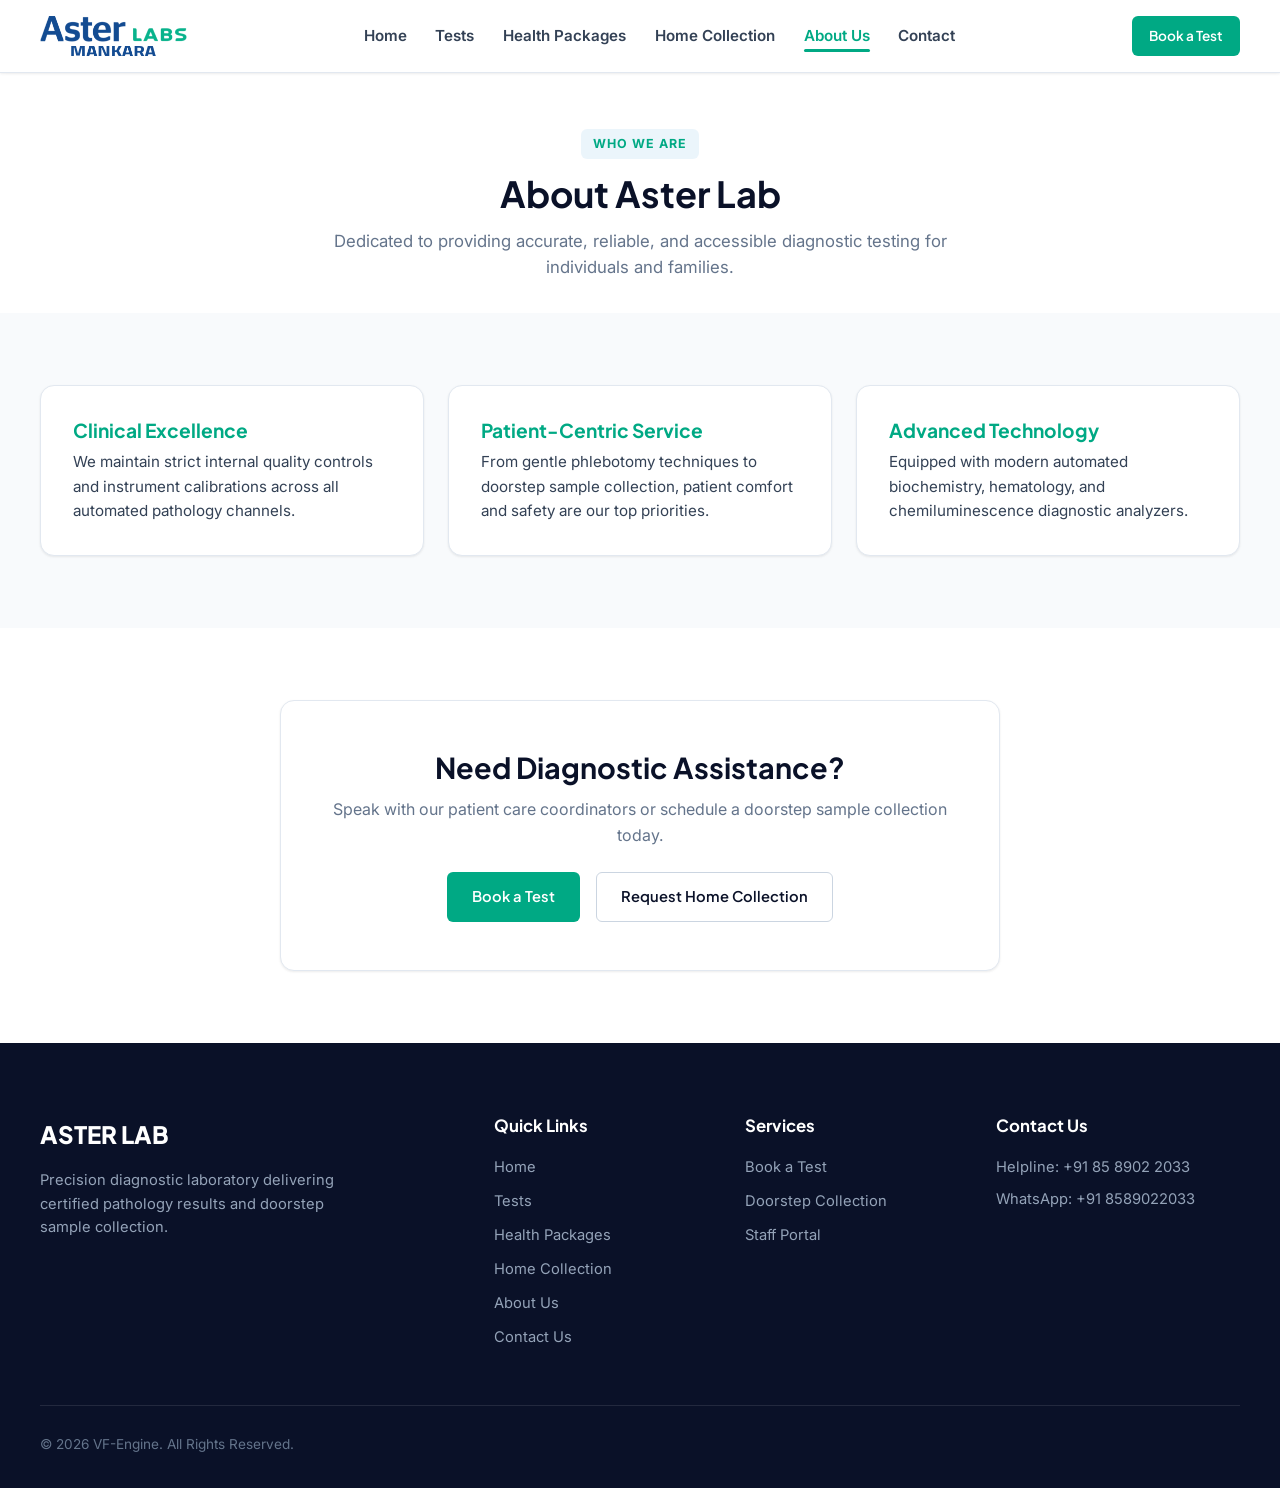
<file: about.html>
<!DOCTYPE html>
<html lang="en">
<head>
    <meta charset="UTF-8">
    <meta name="viewport" content="width=device-width, initial-scale=1.0">
    <title>Aster Lab Mankara</title>
    <meta name="description" content="Discover Aster Lab: clinical diagnostic quality standards, CAP and NABL aligned laboratory controls, and pathology expertise.">
    <link rel="apple-touch-icon" sizes="180x180" href="./favicon_io/apple-touch-icon.png">
    <link rel="icon" type="image/png" sizes="32x32" href="./favicon_io/favicon-32x32.png">
    <link rel="icon" type="image/png" sizes="16x16" href="./favicon_io/favicon-16x16.png">
    <!-- Stylesheets -->
    <link rel="stylesheet" href="./css/main.css">
    <link rel="stylesheet" href="./css/animations.css">
    <link rel="stylesheet" href="./css/responsive.css">
</head>
<body>

  <!-- Minimal Preloader -->
  <div id="page-preloader">
    <div class="preloader-brand">ASTER LAB MANKARA</div>
    <div class="preloader-spinner"></div>
  </div>

   <!-- Main Navigation Header -->
  <header class="site-header">
    <div class="container">
      <nav class="navbar" aria-label="Main Navigation">
        <a href="./index.html" class="brand">
           <img alt="navLogo" loading="lazy" width="147" height="40" decoding="async" data-nimg="1" sizes="100%" src="./favicon_io/AsterlabMainLogoHead.png" style="color: transparent;">
        </a>

        <ul class="nav-menu">
          <li><a href="./index.html" class="nav-link">Home</a></li>
          <li><a href="./tests.html" class="nav-link">Tests</a></li>
          <li><a href="./offers.html" class="nav-link">Health Packages</a></li>
          <li><a href="./home-collection.html" class="nav-link">Home Collection</a></li>
          <li><a href="./about.html" class="nav-link active">About Us</a></li>
          <li><a href="./contact.html" class="nav-link">Contact</a></li>
        </ul>

        <div class="nav-actions">
          <a href="./appointment.html" class="btn btn-primary btn-sm">Book a Test</a>
          <button class="menu-toggle" aria-label="Toggle navigation menu">
            <span></span>
            <span></span>
            <span></span>
          </button>
        </div>
      </nav>
    </div>
  </header>

  <!-- Page Header -->
  <section class="section" style="padding-top: 3.5rem; padding-bottom: 2rem; text-align: center; background: #FFFFFF;">
    <div class="container">
      <span class="section-tag">WHO WE ARE</span>
      <h1 class="section-title">About Aster Lab</h1>
      <p class="section-subtitle" style="max-width: 620px; margin: 0 auto;">
        Dedicated to providing accurate, reliable, and accessible diagnostic testing for individuals and families.
      </p>
    </div>
  </section>

  <!-- Mission & Quality Cards -->
  <section class="section" style="background-color: var(--bg-secondary);">
    <div class="container">
      <div style="display: grid; grid-template-columns: repeat(auto-fit, minmax(300px, 1fr)); gap: 1.5rem;">
        
        <div class="clean-card" style="padding: 2rem;">
          <h3 style="font-size: 1.2rem; color: var(--primary-blue); margin-bottom: 0.5rem;">Clinical Excellence</h3>
          <p style="font-size: 0.95rem; color: var(--text-secondary); line-height: 1.6;">
            We maintain strict internal quality controls and instrument calibrations across all automated pathology channels.
          </p>
        </div>

        <div class="clean-card" style="padding: 2rem;">
          <h3 style="font-size: 1.2rem; color: var(--primary-blue); margin-bottom: 0.5rem;">Patient-Centric Service</h3>
          <p style="font-size: 0.95rem; color: var(--text-secondary); line-height: 1.6;">
            From gentle phlebotomy techniques to doorstep sample collection, patient comfort and safety are our top priorities.
          </p>
        </div>

        <div class="clean-card" style="padding: 2rem;">
          <h3 style="font-size: 1.2rem; color: var(--primary-blue); margin-bottom: 0.5rem;">Advanced Technology</h3>
          <p style="font-size: 0.95rem; color: var(--text-secondary); line-height: 1.6;">
            Equipped with modern automated biochemistry, hematology, and chemiluminescence diagnostic analyzers.
          </p>
        </div>

      </div>
    </div>
  </section>

  <!-- CTA -->
  <section class="section" style="background: #FFFFFF; text-align: center;">
    <div class="container">
      <div class="clean-card" style="padding: 3rem 2rem; max-width: 720px; margin: 0 auto;">
        <h2 style="font-size: 1.8rem; margin-bottom: 0.75rem;">Need Diagnostic Assistance?</h2>
        <p style="color: var(--text-muted); font-size: 1rem; margin-bottom: 1.5rem;">
          Speak with our patient care coordinators or schedule a doorstep sample collection today.
        </p>
        <div style="display: flex; justify-content: center; gap: 1rem; flex-wrap: wrap;">
          <a href="./appointment.html" class="btn btn-primary">Book a Test</a>
          <a href="./home-collection.html" class="btn btn-secondary">Request Home Collection</a>
        </div>
      </div>
    </div>
  </section>

  <!-- Footer -->
  <footer class="site-footer">
    <div class="container">
      <div class="footer-grid">
        <div>
          <div class="footer-brand-title">ASTER LAB</div>
          <p class="footer-desc">
            Precision diagnostic laboratory delivering certified pathology results and doorstep sample collection.
          </p>
        </div>
        <div>
          <h4 class="footer-col-title">Quick Links</h4>
          <ul class="footer-links">
            <li><a href="./index.html">Home</a></li>
            <li><a href="./tests.html">Tests</a></li>
            <li><a href="./offers.html">Health Packages</a></li>
            <li><a href="./home-collection.html">Home Collection</a></li>
            <li><a href="./about.html">About Us</a></li>
            <li><a href="./contact.html">Contact Us</a></li>
          </ul>
        </div>
        <div>
          <h4 class="footer-col-title">Services</h4>
          <ul class="footer-links">
            <li><a href="./appointment.html">Book a Test</a></li>
            <li><a href="./home-collection.html">Doorstep Collection</a></li>
            <li><a href="./admin/index.html">Staff Portal</a></li>
          </ul>
        </div>
        <div>
          <h4 class="footer-col-title">Contact Us</h4>
          <p style="color: #94A3B8; margin-bottom: 0.5rem;">Helpline: +91 85 8902 2033</p>
          <p style="color: #94A3B8; margin-bottom: 0.5rem;">WhatsApp: +91 8589022033</p>
        </div>
      </div>

      <div class="footer-bottom">
          <div>&copy; <span id="current-year"></span> VF-Engine. All Rights Reserved.</div>      
      </div>
    </div>
  </footer>

  <!-- Scripts -->
  <script src="./js/animations.js"></script>
  <script src="./js/main.js"></script>
  <script>document.getElementById("current-year").textContent = new Date().getFullYear();</script>
</body>
</html>
</file>
<file: css/main.css>
/* ==========================================================================
   ASTER LAB - CLEAN HEALTHCARE DESIGN SYSTEM
   Professional Medical Diagnostic Laboratory
   Inspired by Established Healthcare Diagnostic Standards
   ========================================================================== */

@import url('https://fonts.googleapis.com/css2?family=Plus+Jakarta+Sans:wght@400;500;600;700;800&family=Inter:wght@400;500;600;700&display=swap');

:root {
    /* Color Palette: Pristine Medical White, Slate Navy & Healthcare Blue/Teal */
    --bg-primary: #FFFFFF;
    --bg-secondary: #F8FAFC;
    --bg-tertiary: #F1F5F9;
    --bg-card: #FFFFFF;
    --bg-topbar: #0A1128;
    --text-primary: #0A1128;
    --text-secondary: #334155;
    --text-muted: #64748B;
    --text-light: #94A3B8;
    /*--primary-blue: #0284C7;*/
    --primary-blue: #00a984;
    --primary-blue-hover: #0369A1;
    --primary-teal: #0D9488;
    --accent-teal: #00A8B5;
    --price-red: #DC2626;
    --status-pending: #D97706;
    --status-confirmed: #0284C7;
    --status-completed: #059669;
    --status-cancelled: #DC2626;
    --border-subtle: #E2E8F0;
    --border-medium: #CBD5E1;
    --border-focus: #0284C7;
    --shadow-sm: 0 1px 3px rgba(0, 0, 0, 0.05), 0 1px 2px rgba(0, 0, 0, 0.03);
    --shadow-md: 0 4px 12px rgba(10, 17, 40, 0.06);
    --shadow-lg: 0 10px 25px -5px rgba(10, 17, 40, 0.08);
    --font-main: 'Plus Jakarta Sans', 'Inter', -apple-system, BlinkMacSystemFont, sans-serif;
    --font-body: 'Inter', var(--font-main);
    --radius-sm: 6px;
    --radius-md: 10px;
    --radius-lg: 14px;
    --radius-full: 9999px;
    --transition-fast: 0.15s ease;
    --transition-normal: 0.25s ease;
}

/* Base Reset */
*, *::before, *::after {
  box-sizing: border-box;
  margin: 0;
  padding: 0;
}

html {
  scroll-behavior: smooth;
  font-size: 16px;
  -webkit-text-size-adjust: 100%;
}

body {
  font-family: var(--font-body);
  background-color: var(--bg-secondary);
  color: var(--text-primary);
  line-height: 1.6;
  overflow-x: hidden;
  min-height: 100vh;
}

/* Containers */
.container {
  width: 100%;
  max-width: 1240px;
  margin-left: auto;
  margin-right: auto;
  padding-left: 1.25rem;
  padding-right: 1.25rem;
}

.section {
  padding: 4.5rem 0;
  position: relative;
}

/* Typography */
h1, h2, h3, h4, h5, h6 {
  font-family: var(--font-main);
  font-weight: 700;
  color: var(--text-primary);
  line-height: 1.25;
}

p {
  color: var(--text-secondary);
  font-weight: 400;
}

a {
  color: inherit;
  text-decoration: none;
  transition: color var(--transition-fast);
}

/* Top Announcement / Helpline Bar */
.top-header-bar {
  background-color: var(--bg-topbar);
  color: #FFFFFF;
  padding: 0.5rem 0;
  font-size: 0.85rem;
  font-weight: 500;
}

.top-header-content {
  display: flex;
  align-items: center;
  justify-content: space-between;
}

.top-helpline-link {
  display: inline-flex;
  align-items: center;
  gap: 0.4rem;
  color: #38BDF8;
  font-weight: 700;
  text-decoration: none;
}

.top-helpline-link:hover {
  color: #FFFFFF;
}

/* Header & Navigation */
.site-header {
  position: sticky;
  top: 0;
  left: 0;
  width: 100%;
  z-index: 1000;
  background: #FFFFFF;
  border-bottom: 1px solid var(--border-subtle);
  box-shadow: var(--shadow-sm);
}

.navbar {
  display: flex;
  align-items: center;
  justify-content: space-between;
  height: 4.5rem;
}

.brand {
  display: flex;
  align-items: center;
  gap: 0.65rem;
  font-family: var(--font-main);
  font-weight: 800;
  font-size: 1.45rem;
  color: var(--text-primary);
  letter-spacing: -0.02em;
}

.brand-logo-icon {
  width: 36px;
  height: 36px;
  background: var(--primary-blue);
  border-radius: var(--radius-sm);
  display: flex;
  align-items: center;
  justify-content: center;
  color: #FFFFFF;
}

.brand-logo-icon svg {
  width: 22px;
  height: 22px;
  fill: currentColor;
}

.nav-menu {
  display: flex;
  align-items: center;
  list-style: none;
  gap: 1.8rem;
}

.nav-link {
  font-weight: 600;
  font-size: 0.95rem;
  color: var(--text-secondary);
  padding: 0.4rem 0;
  transition: color var(--transition-fast);
  position: relative;
}

.nav-link:hover, .nav-link.active {
  color: var(--primary-blue);
}

.nav-link.active::after {
  content: '';
  position: absolute;
  bottom: 0;
  left: 0;
  width: 100%;
  height: 2.5px;
  background-color: var(--primary-blue);
  border-radius: 2px;
}

.nav-actions {
  display: flex;
  align-items: center;
  gap: 1rem;
}

.menu-toggle {
  display: none;
  background: none;
  border: none;
  cursor: pointer;
  padding: 0.4rem;
  width: 40px;
  height: 40px;
}

.menu-toggle span {
  display: block;
  width: 22px;
  height: 2px;
  background-color: var(--text-primary);
  margin: 5px auto;
  border-radius: 2px;
  transition: all var(--transition-fast);
}

/* Buttons */
.btn {
  display: inline-flex;
  align-items: center;
  justify-content: center;
  gap: 0.5rem;
  padding: 0.75rem 1.5rem;
  font-size: 0.92rem;
  font-weight: 600;
  border-radius: var(--radius-sm);
  transition: all var(--transition-fast);
  cursor: pointer;
  border: 1px solid transparent;
  font-family: var(--font-main);
  white-space: nowrap;
}

.btn-primary {
  background-color: var(--primary-blue);
  color: #FFFFFF;
}

.btn-primary:hover {
  background-color: var(--primary-blue-hover);
  color: #FFFFFF;
}

.btn-secondary {
  background-color: #FFFFFF;
  color: var(--text-primary);
  border-color: var(--border-medium);
}

.btn-secondary:hover {
  background-color: var(--bg-tertiary);
  border-color: #94A3B8;
}

.btn-outline {
  background-color: transparent;
  color: var(--primary-blue);
  border-color: var(--primary-blue);
}

.btn-outline:hover {
  background-color: rgba(2, 132, 199, 0.08);
}

.btn-teal {
  background-color: var(--primary-teal);
  color: #FFFFFF;
}

.btn-teal:hover {
  background-color: #0F766E;
  color: #FFFFFF;
}

.btn-sm {
  padding: 0.5rem 1rem;
  font-size: 0.85rem;
}

.btn-lg {
  padding: 0.9rem 2rem;
  font-size: 1rem;
}

/* Clean Section Headers */
.section-header {
  text-align: center;
  max-width: 720px;
  margin: 0 auto 3rem auto;
}

.section-tag {
  display: inline-block;
  font-size: 0.78rem;
  font-weight: 700;
  text-transform: uppercase;
  letter-spacing: 0.08em;
  color: var(--primary-blue);
  background-color: rgba(2, 132, 199, 0.08);
  padding: 0.3rem 0.75rem;
  border-radius: var(--radius-sm);
  margin-bottom: 0.75rem;
}

.section-title {
  font-size: 2.25rem;
  color: var(--text-primary);
  margin-bottom: 0.75rem;
}

.section-subtitle {
  font-size: 1.05rem;
  color: var(--text-muted);
}

/* Clean Cards */
.clean-card {
  background: var(--bg-card);
  border: 1px solid var(--border-subtle);
  border-radius: var(--radius-lg);
  box-shadow: var(--shadow-sm);
  transition: all var(--transition-normal);
}

.clean-card:hover {
  box-shadow: var(--shadow-md);
  border-color: var(--border-medium);
}

/* Package Cards */
.package-card {
  background: #FFFFFF;
  border: 1px solid var(--border-subtle);
  border-radius: var(--radius-lg);
  padding: 1.5rem;
  display: flex;
  flex-direction: column;
  justify-content: space-between;
  box-shadow: var(--shadow-sm);
  transition: all var(--transition-fast);
  position: relative;
}

.package-card:hover {
  border-color: var(--primary-blue);
  box-shadow: var(--shadow-md);
}

.package-badge-new {
  position: absolute;
  top: 1rem;
  right: 1rem;
  background-color: #059669;
  color: #FFFFFF;
  font-size: 0.7rem;
  font-weight: 700;
  padding: 0.2rem 0.55rem;
  border-radius: 4px;
  text-transform: uppercase;
  letter-spacing: 0.05em;
}

.package-title {
  font-size: 1.2rem;
  color: var(--text-primary);
  margin-bottom: 0.4rem;
}

.package-test-count {
  font-size: 0.85rem;
  color: var(--text-muted);
  font-weight: 600;
  margin-bottom: 1rem;
}

.test-parameter-pills {
  display: flex;
  gap: 0.4rem;
  flex-wrap: wrap;
  margin-bottom: 1.25rem;
}

.parameter-pill {
  background-color: #F1F5F9;
  color: var(--text-secondary);
  font-size: 0.74rem;
  font-weight: 600;
  padding: 0.2rem 0.5rem;
  border-radius: 4px;
}

.package-price-row {
  display: flex;
  align-items: baseline;
  gap: 0.6rem;
  margin-bottom: 1.25rem;
}

.price-original {
  font-size: 0.95rem;
  color: var(--text-light);
  text-decoration: line-through;
}

.price-discounted {
  font-family: var(--font-main);
  font-size: 1.6rem;
  font-weight: 700;
  color: var(--price-red);
}

.package-actions {
  display: grid;
  grid-template-columns: 1fr 1fr;
  gap: 0.6rem;
  padding-top: 1rem;
  border-top: 1px solid #F1F5F9;
}

/* Forms */
.form-group {
  margin-bottom: 1.25rem;
}

.form-label {
  display: block;
  font-size: 0.88rem;
  font-weight: 600;
  color: var(--text-primary);
  margin-bottom: 0.4rem;
}

.form-label span.req {
  color: var(--price-red);
}

.form-control {
  width: 100%;
  padding: 0.75rem 1rem;
  font-family: var(--font-body);
  font-size: 0.95rem;
  color: var(--text-primary);
  background-color: #FFFFFF;
  border: 1px solid var(--border-medium);
  border-radius: var(--radius-sm);
  outline: none;
  transition: border-color var(--transition-fast), box-shadow var(--transition-fast);
}

.form-control:focus {
  border-color: var(--border-focus);
  box-shadow: 0 0 0 3px rgba(2, 132, 199, 0.12);
}

select.form-control {
  appearance: none;
  background-image: url("data:image/svg+xml,%3Csvg xmlns='http://www.w3.org/2000/svg' fill='none' viewBox='0 0 24 24' stroke='%2364748B'%3E%3Cpath stroke-linecap='round' stroke-linejoin='round' stroke-width='2' d='M19 9l-7 7-7-7'%3E%3C/path%3E%3C/svg%3E");
  background-repeat: no-repeat;
  background-position: right 0.85rem center;
  background-size: 1.1rem;
  padding-right: 2.2rem;
}

/* Hero Section */
.hero-section {
  background: linear-gradient(180deg, #F8FAFC 0%, #FFFFFF 100%);
  padding: 3.5rem 0 4rem 0;
  border-bottom: 1px solid var(--border-subtle);
}

.hero-grid {
  display: grid;
  grid-template-columns: 1.1fr 0.9fr;
  gap: 3rem;
  align-items: center;
}

.hero-title {
  font-size: 2.75rem;
  font-weight: 800;
  color: var(--text-primary);
  margin-bottom: 1rem;
  line-height: 1.18;
}

.hero-title span.highlight {
  color: var(--primary-blue);
}

.hero-desc {
  font-size: 1.1rem;
  color: var(--text-secondary);
  margin-bottom: 1.75rem;
  line-height: 1.65;
}

.hero-features-list {
  list-style: none;
  margin-bottom: 2rem;
  display: flex;
  flex-direction: column;
  gap: 0.6rem;
}

.hero-features-list li {
  display: flex;
  align-items: center;
  gap: 0.6rem;
  font-size: 0.95rem;
  font-weight: 600;
  color: var(--text-primary);
}

.hero-features-list svg {
  width: 18px;
  height: 18px;
  stroke: var(--primary-teal);
  flex-shrink: 0;
}

/* Integrated Home Collection Card */
.hero-form-card {
  background: #FFFFFF;
  border: 1px solid var(--border-medium);
  border-radius: var(--radius-lg);
  padding: 2rem;
  box-shadow: var(--shadow-lg);
}

.hero-form-title {
  font-size: 1.35rem;
  color: var(--text-primary);
  margin-bottom: 0.35rem;
}

.hero-form-subtitle {
  font-size: 0.88rem;
  color: var(--text-muted);
  margin-bottom: 1.5rem;
}

/* FAQ Accordion */
.faq-accordion {
  display: flex;
  flex-direction: column;
  gap: 1rem;
  max-width: 840px;
  margin: 0 auto;
}

.faq-item {
  background: #FFFFFF;
  border: 1px solid var(--border-subtle);
  border-radius: var(--radius-md);
  overflow: hidden;
}

.faq-question {
  width: 100%;
  padding: 1.2rem 1.5rem;
  background: none;
  border: none;
  text-align: left;
  font-family: var(--font-main);
  font-size: 1.05rem;
  font-weight: 700;
  color: var(--text-primary);
  display: flex;
  align-items: center;
  justify-content: space-between;
  cursor: pointer;
}

.faq-question svg {
  width: 20px;
  height: 20px;
  stroke: var(--text-muted);
  transition: transform var(--transition-fast);
}

.faq-item.active .faq-question svg {
  transform: rotate(180deg);
  stroke: var(--primary-blue);
}

.faq-answer {
  padding: 0 1.5rem 1.25rem 1.5rem;
  font-size: 0.95rem;
  color: var(--text-secondary);
  line-height: 1.6;
  display: none;
}

.faq-item.active .faq-answer {
  display: block;
}

/* Footer */
.site-footer {
  background-color: var(--bg-topbar);
  color: #CBD5E1;
  padding: 4.5rem 0 2rem 0;
  font-size: 0.92rem;
}

.footer-grid {
  display: grid;
  grid-template-columns: 2fr 1fr 1fr 1.2fr;
  gap: 3rem;
  margin-bottom: 3.5rem;
}

.footer-brand-title {
  font-family: var(--font-main);
  font-size: 1.5rem;
  font-weight: 800;
  color: #FFFFFF;
  margin-bottom: 1rem;
}

.footer-desc {
  color: #94A3B8;
  line-height: 1.6;
  margin-bottom: 1.5rem;
  max-width: 320px;
}

.footer-col-title {
  color: #FFFFFF;
  font-size: 1.05rem;
  font-weight: 700;
  margin-bottom: 1.25rem;
}

.footer-links {
  list-style: none;
  display: flex;
  flex-direction: column;
  gap: 0.65rem;
}

.footer-links a {
  color: #94A3B8;
  transition: color var(--transition-fast);
}

.footer-links a:hover {
  color: #38BDF8;
}

.footer-bottom {
  border-top: 1px solid rgba(255, 255, 255, 0.1);
  padding-top: 1.75rem;
  display: flex;
  align-items: center;
  justify-content: space-between;
  color: #64748B;
  font-size: 0.85rem;
  flex-wrap: wrap;
  gap: 1rem;
}

/* Toast Notifications */
#toast-container {
  position: fixed;
  top: 20px;
  right: 20px;
  z-index: 10000;
  display: flex;
  flex-direction: column;
  gap: 10px;
  max-width: 360px;
}

.modal-overlay {
  position: fixed;
  inset: 0;
  background: rgba(10, 17, 40, 0.5);
  display: flex;
  align-items: center;
  justify-content: center;
  z-index: 2000;
  padding: 1.5rem;
  opacity: 0;
  visibility: hidden;
  transition: all var(--transition-normal);
}

.modal-overlay.active {
  opacity: 1;
  visibility: visible;
}

.modal-card {
  background: #FFFFFF;
  border-radius: var(--radius-lg);
  max-width: 500px;
  width: 100%;
  padding: 2.2rem;
  box-shadow: var(--shadow-lg);
  position: relative;
}

.modal-close-btn {
  position: absolute;
  top: 1rem;
  right: 1rem;
  background: #F1F5F9;
  border: none;
  width: 32px;
  height: 32px;
  border-radius: 50%;
  cursor: pointer;
  font-size: 1.2rem;
  color: var(--text-secondary);
}
</file>
<file: css/animations.css>
/* ==========================================================================
   ASTER LAB - CLEAN HEALTHCARE ANIMATIONS & TRANSITIONS
   ========================================================================== */

/* 1. Page Preloader (Perfectly Centered Viewport Overlay) */
#page-preloader {
  position: fixed !important;
  top: 0 !important;
  left: 0 !important;
  right: 0 !important;
  bottom: 0 !important;
  width: 100vw !important;
  height: 100vh !important;
  height: 100dvh !important;
  background: #FFFFFF !important;
  z-index: 999999 !important;
  display: flex !important;
  flex-direction: column !important;
  align-items: center !important;
  justify-content: center !important;
  text-align: center !important;
  margin: 0 !important;
  padding: 1.5rem !important;
  box-sizing: border-box !important;
  transform: none !important;
  transition: opacity 0.35s ease, visibility 0.35s ease;
}

#page-preloader.loaded {
  opacity: 0 !important;
  visibility: hidden !important;
  pointer-events: none !important;
}

.preloader-brand {
  font-family: var(--font-main);
  font-size: 1.75rem;
  font-weight: 800;
  color: var(--text-primary);
  margin-bottom: 0.85rem;
  letter-spacing: -0.02em;
}

.preloader-spinner {
  width: 38px;
  height: 38px;
  border: 3.5px solid #E2E8F0;
  border-top-color: var(--primary-blue);
  border-radius: 50%;
  animation: spinner-rotate 0.75s linear infinite;
  flex-shrink: 0;
}

@keyframes spinner-rotate {
  to { transform: rotate(360deg); }
}

/* 2. Scroll Reveal Animations */
.reveal-fade-up {
  opacity: 0;
  transform: translateY(20px);
  transition: opacity 0.45s ease, transform 0.45s ease;
}

.reveal-active {
  opacity: 1 !important;
  transform: translateY(0) !important;
}

/* Stagger Delays */
.delay-100 { transition-delay: 0.1s !important; }
.delay-200 { transition-delay: 0.2s !important; }
.delay-300 { transition-delay: 0.3s !important; }

/* Animated Checkmark */
.success-checkmark-box {
  width: 56px;
  height: 56px;
  margin: 0 auto 1rem auto;
  border-radius: 50%;
  background: rgba(5, 150, 105, 0.1);
  display: flex;
  align-items: center;
  justify-content: center;
  color: #059669;
  font-size: 1.5rem;
  font-weight: 700;
}

/* Accessibility: Reduced Motion Support */
@media (prefers-reduced-motion: reduce) {
  *, *::before, *::after {
    animation-duration: 0.01ms !important;
    animation-iteration-count: 1 !important;
    transition-duration: 0.01ms !important;
    scroll-behavior: auto !important;
  }

  .reveal-fade-up {
    opacity: 1 !important;
    transform: none !important;
  }
}
</file>
<file: css/responsive.css>
/* ==========================================================================
   ASTER LAB - COMPLETE RESPONSIVE DESIGN & MOBILE LAYOUTS
   ========================================================================== */

/* Touch-Friendly Global Enhancements & iOS Input Fixes */
button, input, select, textarea, a.btn {
  touch-action: manipulation;
  box-sizing: border-box;
}

/* Prevent iOS Auto-Zoom & Ensure Full Width Responsiveness for Form Fields */
.form-control, select.form-control, input.form-control, textarea.form-control {
  width: 100% !important;
  max-width: 100% !important;
  box-sizing: border-box !important;
}

@media (max-width: 768px) {
  .form-control, select.form-control, input.form-control, textarea.form-control {
    font-size: 16px !important; /* Prevents unwanted auto-zoom in iOS Safari */
    padding: 0.7rem 0.85rem !important;
  }
}

/* Responsive Form Grids */
.form-grid-2 {
  display: grid;
  grid-template-columns: 1fr 1fr;
  gap: 1.25rem;
  width: 100%;
}

@media (max-width: 768px) {
  .form-grid-2 {
    grid-template-columns: 1fr !important;
    gap: 1rem !important;
  }

  /* On mobile, span-all form fields should behave like normal stacked fields */
  .form-grid-2 .form-group[style*="grid-column"] {
    grid-column: auto !important;
  }

  /* Hide Direct Home Collection Card on Mobile per user request */
  .direct-home-collection-card {
    display: none !important;
  }

  .home-collection-section-grid {
    grid-template-columns: 1fr !important;
  }
}

/* Floating Mobile Action Dock */
.mobile-action-dock {
  display: none;
  position: fixed;
  bottom: 0;
  left: 0;
  width: 100%;
  height: 60px;
  background: #FFFFFF;
  border-top: 1px solid var(--border-medium);
  z-index: 990;
  box-shadow: 0 -2px 10px rgba(0, 0, 0, 0.08);
}

.dock-items {
  display: flex;
  align-items: center;
  justify-content: space-around;
  height: 100%;
  max-width: 500px;
  margin: 0 auto;
  padding: 0 0.5rem;
}

.dock-btn {
  display: flex;
  flex-direction: column;
  align-items: center;
  justify-content: center;
  gap: 2px;
  color: var(--text-secondary);
  font-size: 0.72rem;
  font-weight: 600;
  text-decoration: none;
  padding: 4px 12px;
  flex-shrink: 0;
  min-width: 0;
}

.dock-btn svg {
  width: 18px;
  height: 18px;
  stroke: var(--text-secondary);
  stroke-width: 2;
  flex-shrink: 0;
}

.dock-btn.active, .dock-btn:hover {
  color: var(--primary-blue);
}

.dock-btn.active svg, .dock-btn:hover svg {
  stroke: var(--primary-blue);
}

.dock-btn-primary {
  background-color: var(--primary-blue);
  color: #FFFFFF !important;
  border-radius: var(--radius-sm);
  padding: 6px 14px;
}

.dock-btn-primary svg {
  stroke: #FFFFFF !important;
}

/* Mobile Nav Overlay Backdrop */
.nav-backdrop {
  position: fixed;
  inset: 0;
  background: rgba(10, 17, 40, 0.4);
  z-index: 999;
  opacity: 0;
  visibility: hidden;
  transition: all var(--transition-fast);
}

.nav-backdrop.active {
  opacity: 1;
  visibility: visible;
}

/* ==========================================================================
   BREAKPOINTS: PC -> LAPTOP -> TABLET -> MOBILE
   ========================================================================== */

/* 1. Ultra Wide & Large Desktop (1400px+) */
@media (min-width: 1400px) {
  .container {
    max-width: 1320px;
  }
}

/* 2. Standard Desktop / Laptop (1200px - 1399px) */
@media (max-width: 1200px) {
  .hero-grid {
    grid-template-columns: 1.1fr 0.9fr;
    gap: 2rem;
  }
}

/* 3. Tablet Landscape & Small Laptop (992px - 1199px) */
@media (max-width: 992px) {
  .section {
    padding: 3.5rem 0;
  }

  .packages-main-grid {
    grid-template-columns: 1fr !important;
    gap: 1.5rem !important;
  }

  .filter-sidebar {
    position: static !important;
    width: 100% !important;
  }

  .menu-toggle {
    display: block;
  }

  .nav-menu {
    position: fixed;
    top: 0;
    right: -100%;
    width: 290px;
    height: 100vh;
    background: #FFFFFF;
    flex-direction: column;
    justify-content: flex-start;
    padding: 5.5rem 1.5rem 2rem 1.5rem;
    gap: 1.25rem;
    box-shadow: -4px 0 20px rgba(0, 0, 0, 0.12);
    transition: right var(--transition-normal);
    z-index: 1000;
  }

  .nav-menu.open {
    right: 0;
  }

  .nav-menu .nav-link {
    font-size: 1.05rem;
    width: 100%;
    border-bottom: 1px solid var(--border-subtle);
    padding-bottom: 0.75rem;
  }

  .nav-actions .btn {
    display: none;
  }

  .hero-grid {
    grid-template-columns: 1fr;
    gap: 2.25rem;
  }

  /* Hide the hero home collection form card on tablet and below */
  .hero-form-card {
    display: none !important;
  }

  .footer-grid {
    grid-template-columns: 1fr 1fr;
    gap: 2rem;
  }

  /* Location section responsive (index.html two-column location card) */
  .clean-card > div[style*="grid-template-columns: 1fr 1fr"] {
    grid-template-columns: 1fr !important;
    gap: 1.5rem !important;
  }
}

/* 4. Tablet Portrait & Smartphone (768px - 991px) */
@media (max-width: 768px) {
  body {
    padding-bottom: 60px; /* Room for mobile bottom dock */
  }

  .top-header-content {
    flex-direction: column;
    text-align: center;
    gap: 0.35rem;
  }

  /* Ensure helpline links wrap on mobile */
  .top-header-content > div[style*="display: flex"] {
    flex-wrap: wrap !important;
    justify-content: center !important;
    gap: 0.75rem !important;
  }

  .mobile-action-dock {
    display: block;
  }

  .section-title {
    font-size: 1.85rem;
  }

  .hero-title {
    font-size: 2.1rem;
  }

  .hero-features-list li {
    font-size: 0.9rem;
  }

  .package-actions {
    grid-template-columns: 1fr 1fr;
  }

  /* Footer: Single column on mobile */
  .footer-grid {
    grid-template-columns: 1fr !important;
    gap: 1.75rem !important;
  }

  .footer-bottom {
    flex-direction: column;
    text-align: center;
  }

  .footer-desc {
    max-width: 100% !important;
  }

  /* Contact page: stack info cards and form vertically */
  .contact-main-grid {
    grid-template-columns: 1fr !important;
    gap: 1.5rem !important;
  }

  /* Location section: stack two columns */
  .location-section-grid {
    grid-template-columns: 1fr !important;
    gap: 1.5rem !important;
  }

  /* Home collection features (2x2 grid -> 1 column) */
  .home-collection-features-grid {
    grid-template-columns: 1fr !important;
    gap: 0.75rem !important;
  }

  /* Hero form card — already hidden at 992px, reinforce here */
  .hero-form-card {
    display: none !important;
  }

  /* Form cards padding reduction for mobile */
  .clean-card[style*="padding: 2.5rem"],
  .clean-card[style*="padding: 2.25rem"] {
    padding: 1.5rem !important;
  }

  /* Ensure toast notifications don't overflow */
  #toast-container {
    right: 10px !important;
    left: 10px !important;
    max-width: none !important;
  }

  /* Statistics section text sizing */
  .section[style*="background-color: #0A1128"] div[style*="font-size: 2.5rem"] {
    font-size: 2rem !important;
  }
}

/* 5. Mobile Landscape / Large Smartphone (480px - 767px) */
@media (max-width: 576px) {
  .hero-title {
    font-size: 1.95rem;
  }

  .hero-form-card {
    display: none !important;
  }

  .clean-card {
    padding: 1.25rem !important;
  }

  .section-header {
    margin-bottom: 1.75rem;
  }

  .package-actions {
    grid-template-columns: 1fr;
  }

  /* Hero buttons stack vertically on small screens */
  .hero-section div[style*="display: flex; gap: 1rem"] {
    flex-direction: column !important;
  }

  .hero-section .btn-lg {
    width: 100% !important;
    text-align: center;
  }

  /* CTA section buttons stack */
  .section[style*="background-color: var(--primary-blue)"] div[style*="display: flex"] {
    flex-direction: column !important;
    align-items: center !important;
  }

  /* Section padding reduction */
  .section {
    padding: 3rem 0;
  }

  /* Footer padding reduction */
  .site-footer {
    padding: 3rem 0 1.5rem 0;
  }
}

/* 6. Small Mobile (320px - 479px) */
@media (max-width: 480px) {
  .container {
    padding-left: 0.85rem;
    padding-right: 0.85rem;
  }

  .hero-title {
    font-size: 1.7rem;
  }

  .hero-desc {
    font-size: 0.95rem;
  }

  .top-header-bar {
    font-size: 0.75rem;
    padding: 0.4rem 0.5rem;
  }

  .btn-lg {
    width: 100%;
    padding: 0.85rem 1.15rem;
  }

  .modal-card {
    padding: 1.5rem;
    width: 95%;
  }

  /* Footer brand smaller on tiny screens */
  .footer-brand-title {
    font-size: 1.25rem !important;
  }

  .footer-col-title {
    font-size: 0.95rem !important;
  }

  /* Statistics section compact */
  .section[style*="background-color: #0A1128"] div[style*="grid-template-columns"] {
    grid-template-columns: 1fr 1fr !important;
    gap: 1.25rem !important;
  }

  /* Dock button text size for very small screens */
  .dock-btn {
    font-size: 0.65rem;
    padding: 4px 8px;
  }

  .dock-btn svg {
    width: 16px;
    height: 16px;
  }

  /* Testimonials single column */
  .section > .container > div[style*="minmax(300px"] {
    grid-template-columns: 1fr !important;
  }
}
</file>
